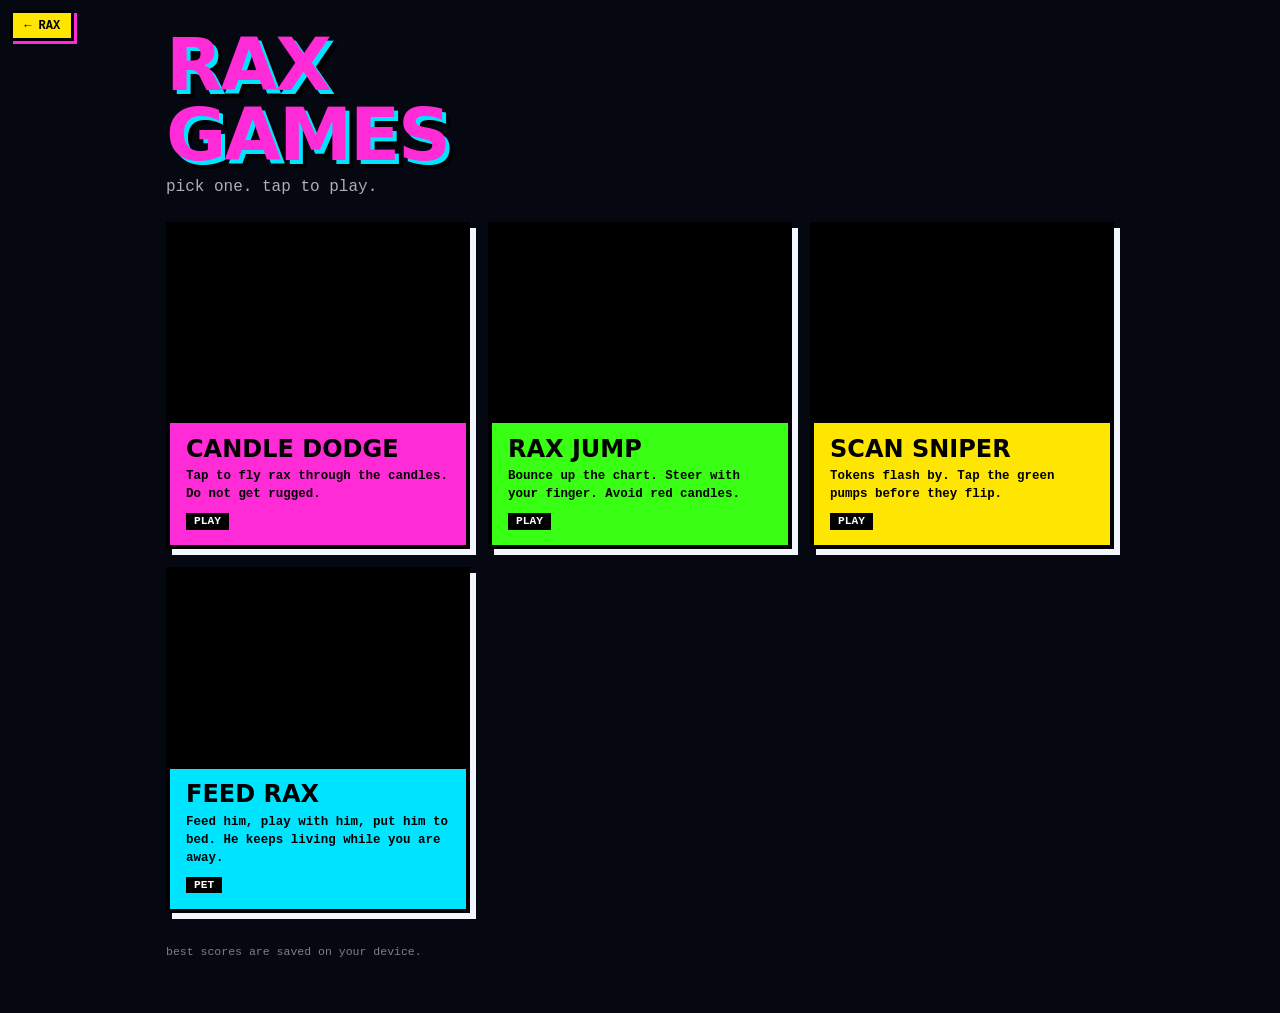
<file: games/index.html>
<!DOCTYPE html><html lang="en"><head><meta charset="UTF-8"><meta name="viewport" content="width=device-width,initial-scale=1,viewport-fit=cover"><title>Rax Games</title><link rel="stylesheet" href="style.css"></head>
<body><a class="back" href="../#home">← rax</a><div class="wrap"><h1>rax<br>games</h1><p class="sub">pick one. tap to play.</p><div class="grid" id="grid"></div><p class="fine">best scores are saved on your device.</p></div>
<script>
const GAMES = [
  { id: 'candle-dodge', file: 'candle-dodge.html', name: 'Candle Dodge', color: '#ff2bd6', cover: 'assets/covers/candle-dodge.jpg', blurb: 'Tap to fly rax through the candles. Do not get rugged.' },
  { id: 'rax-jump', file: 'rax-jump.html', name: 'Rax Jump', color: '#39ff14', cover: 'assets/covers/rax-jump.jpg', blurb: 'Bounce up the chart. Steer with your finger. Avoid red candles.' },
  { id: 'scan-sniper', file: 'scan-sniper.html', name: 'Scan Sniper', color: '#ffe600', cover: 'assets/covers/scan-sniper.jpg', blurb: 'Tokens flash by. Tap the green pumps before they flip.' },
  { id: 'feed-rax', file: 'feed-rax.html', name: 'Feed Rax', color: '#00e5ff', cover: 'assets/covers/feed-rax.jpg', blurb: 'Feed him, play with him, put him to bed. He keeps living while you are away.' }
];
const grid = document.getElementById('grid');
GAMES.forEach((g) => {
  const a = document.createElement('a'); a.className = 'card'; a.href = g.file; a.style.background = g.color;
  const best = g.id === 'feed-rax' ? 0 : (() => { try { return +localStorage.getItem('raxgames:best:' + g.id) || 0; } catch (e) { return 0; } })();
  a.innerHTML = '<div class="cover"><img alt="' + g.name + ' preview" src="' + g.cover + '"><div class="ph">' + g.name[0] + '</div></div><div class="cbody"><b></b><span></span><small></small></div>';
  const img = a.querySelector('img'), ph = a.querySelector('.ph');
  img.addEventListener('load', () => ph.remove()); img.addEventListener('error', () => img.remove());
  a.querySelector('.ph').textContent = g.name[0]; a.querySelector('b').textContent = g.name; a.querySelector('span').textContent = g.blurb;
  a.querySelector('small').textContent = g.id === 'feed-rax' ? 'PET' : best ? 'BEST ' + best : 'PLAY';
  grid.append(a);
});
</script></body></html>
</file>
<file: games/style.css>
*{box-sizing:border-box;-webkit-tap-highlight-color:transparent}
html,body{margin:0;height:100%;background:#050810;color:#f3f6ff;font-family:ui-monospace,Menlo,Consolas,monospace;overscroll-behavior:none}
body{touch-action:manipulation;-webkit-user-select:none;user-select:none}
canvas{display:block;margin:0 auto;touch-action:none}
.back{position:fixed;top:calc(env(safe-area-inset-top,0px) + 10px);left:10px;z-index:9;color:#000;background:#ffe600;border:3px solid #000;box-shadow:3px 3px 0 #ff2bd6;padding:.35rem .7rem;font:800 .75rem ui-monospace,monospace;text-decoration:none;text-transform:uppercase}
.wrap{max-width:980px;margin:0 auto;padding:calc(env(safe-area-inset-top,0px) + 24px) 16px 40px}
h1{font:900 clamp(2.4rem,10vw,4.6rem)/.95 system-ui,sans-serif;margin:.4rem 0 .5rem;color:#ff2bd6;text-shadow:4px 4px 0 #00e5ff,8px 8px 0 #000;text-transform:uppercase;letter-spacing:-.03em}
.sub{opacity:.7;margin:0 0 1.6rem}
.grid{display:grid;grid-template-columns:repeat(auto-fit,minmax(260px,1fr));gap:18px}
.card{display:block;color:#000;text-decoration:none;border:4px solid #000;box-shadow:6px 6px 0 #f3f6ff;transition:transform .12s,box-shadow .12s;overflow:hidden}
.card:hover,.card:active{transform:translate(3px,3px);box-shadow:3px 3px 0 #f3f6ff}
.cover{aspect-ratio:3/2;background:#000;display:flex;align-items:center;justify-content:center;position:relative;overflow:hidden}
.cover img{width:100%;height:100%;object-fit:cover;display:block}
.cover .ph{position:absolute;inset:0;display:flex;align-items:center;justify-content:center;font:900 3.2rem system-ui;color:rgba(0,0,0,.35)}
.cbody{padding:.8rem 1rem 1rem}
.cbody b{display:block;font:900 1.5rem/1.1 system-ui,sans-serif;text-transform:uppercase}
.cbody span{display:block;font-size:.78rem;line-height:1.45;font-weight:600;margin:.3rem 0 .5rem}
.cbody small{font-weight:800;font-size:.7rem;background:#000;color:#fff;padding:.15rem .5rem}
.fine{opacity:.5;font-size:.72rem;margin-top:2rem}
</file>
